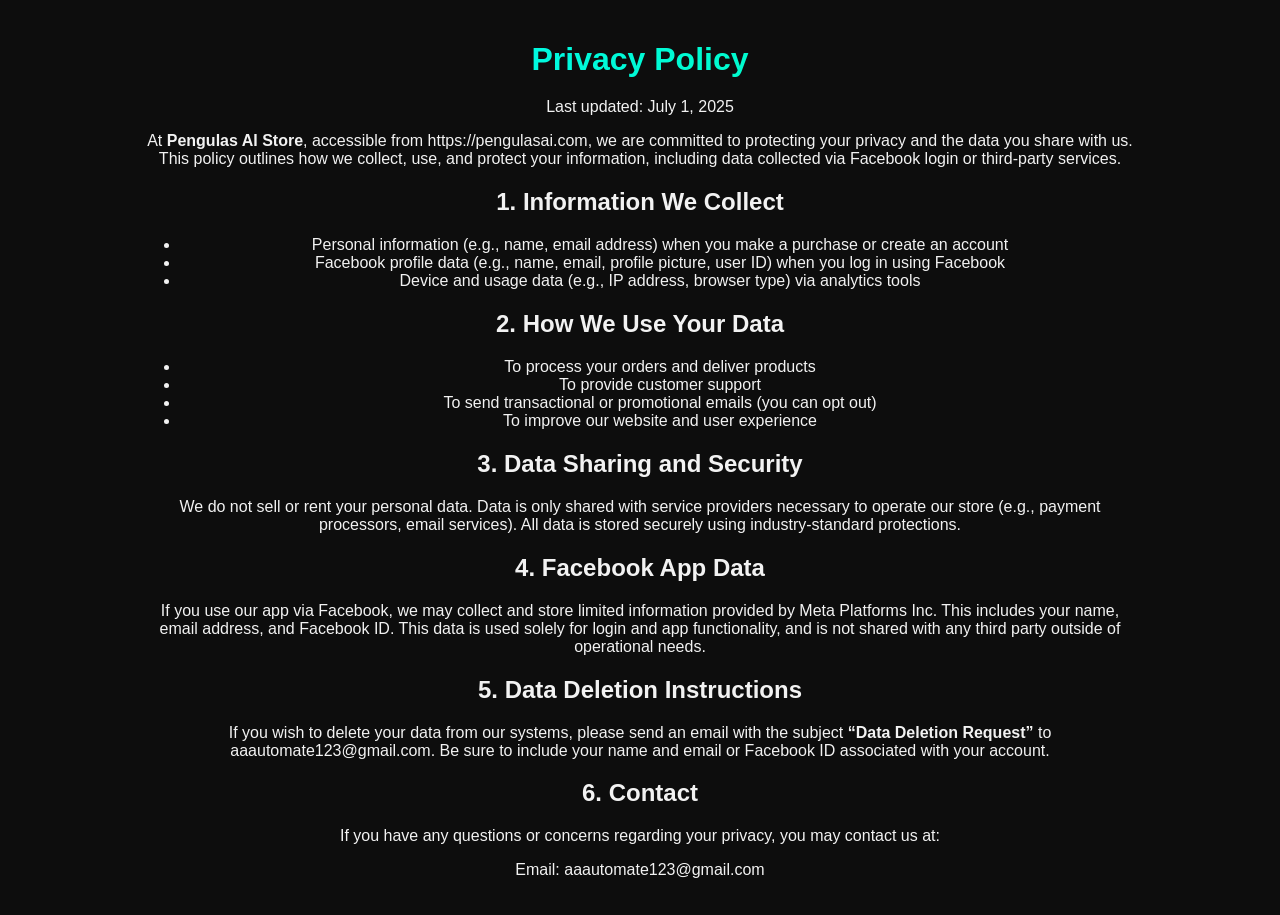
<file: privacy-policy.html>
<!DOCTYPE html>
<html lang="en">
<head>
  <meta charset="UTF-8">
  <title>Privacy Policy - Pengulas AI Store</title>
  <link rel="stylesheet" href="style.css">
</head>
<body>
  <div class="container">
    <h1>Privacy Policy</h1>
    <p>Last updated: July 1, 2025</p>

    <p>At <strong>Pengulas AI Store</strong>, accessible from <a href="https://pengulasai.com">https://pengulasai.com</a>, we are committed to protecting your privacy and the data you share with us. This policy outlines how we collect, use, and protect your information, including data collected via Facebook login or third-party services.</p>

    <h2>1. Information We Collect</h2>
    <ul>
      <li>Personal information (e.g., name, email address) when you make a purchase or create an account</li>
      <li>Facebook profile data (e.g., name, email, profile picture, user ID) when you log in using Facebook</li>
      <li>Device and usage data (e.g., IP address, browser type) via analytics tools</li>
    </ul>

    <h2>2. How We Use Your Data</h2>
    <ul>
      <li>To process your orders and deliver products</li>
      <li>To provide customer support</li>
      <li>To send transactional or promotional emails (you can opt out)</li>
      <li>To improve our website and user experience</li>
    </ul>

    <h2>3. Data Sharing and Security</h2>
    <p>We do not sell or rent your personal data. Data is only shared with service providers necessary to operate our store (e.g., payment processors, email services). All data is stored securely using industry-standard protections.</p>

    <h2>4. Facebook App Data</h2>
    <p>If you use our app via Facebook, we may collect and store limited information provided by Meta Platforms Inc. This includes your name, email address, and Facebook ID. This data is used solely for login and app functionality, and is not shared with any third party outside of operational needs.</p>

    <h2>5. Data Deletion Instructions</h2>
    <p>If you wish to delete your data from our systems, please send an email with the subject <strong>“Data Deletion Request”</strong> to <a href="mailto:aaautomate123@gmail.com">aaautomate123@gmail.com</a>. Be sure to include your name and email or Facebook ID associated with your account.</p>

    <h2>6. Contact</h2>
    <p>If you have any questions or concerns regarding your privacy, you may contact us at:</p>
    <p>Email: <a href="mailto:aaautomate123@gmail.com">aaautomate123@gmail.com</a></p>
  </div>
</body>
</html>
</file>
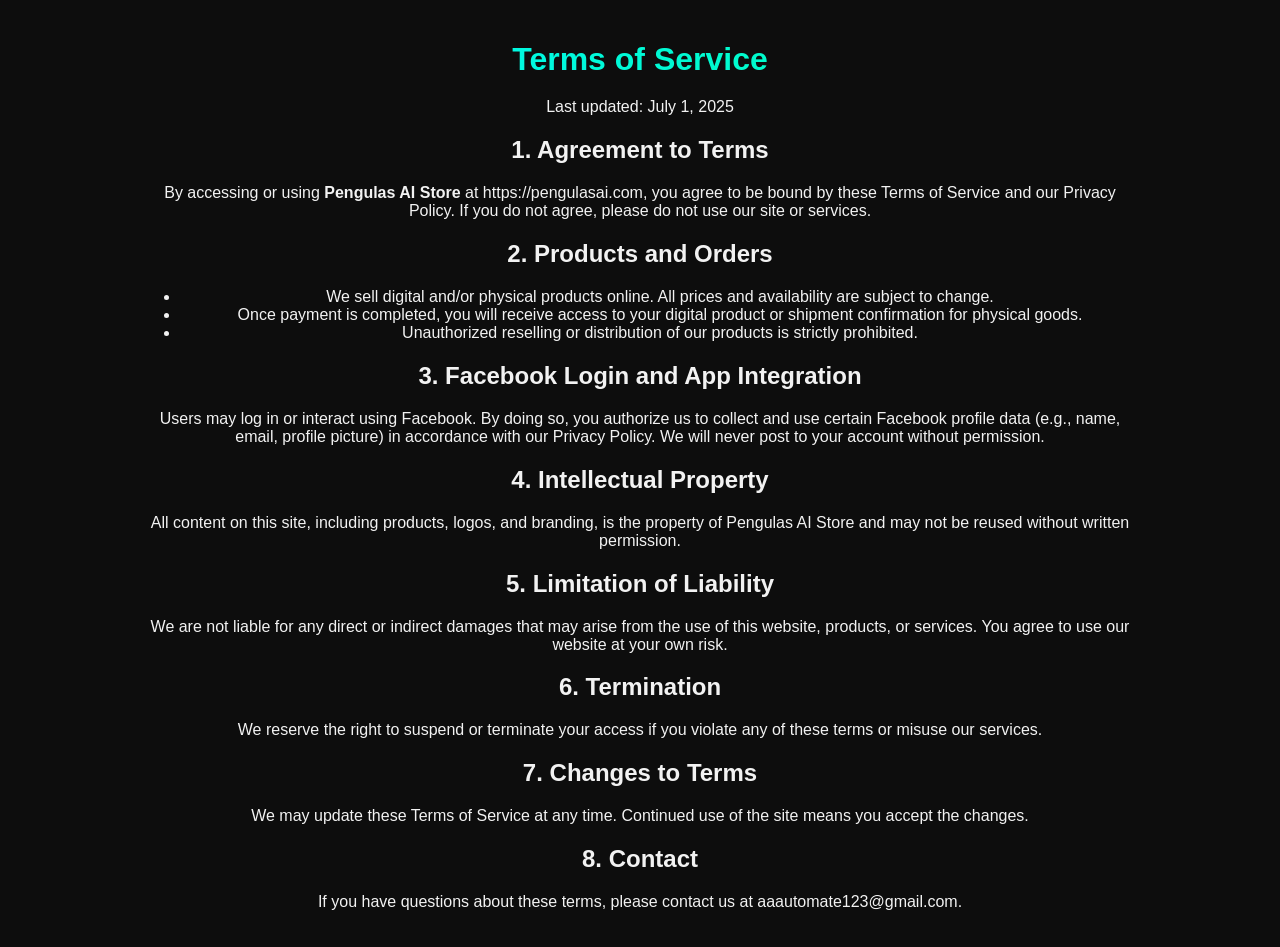
<file: terms-of-service.html>
<!DOCTYPE html>
<html lang="en">
<head>
  <meta charset="UTF-8">
  <title>Terms of Service - Pengulas AI Store</title>
  <link rel="stylesheet" href="style.css">
</head>
<body>
  <div class="container">
    <h1>Terms of Service</h1>
    <p>Last updated: July 1, 2025</p>

    <h2>1. Agreement to Terms</h2>
    <p>By accessing or using <strong>Pengulas AI Store</strong> at <a href="https://pengulasai.com">https://pengulasai.com</a>, you agree to be bound by these Terms of Service and our Privacy Policy. If you do not agree, please do not use our site or services.</p>

    <h2>2. Products and Orders</h2>
    <ul>
      <li>We sell digital and/or physical products online. All prices and availability are subject to change.</li>
      <li>Once payment is completed, you will receive access to your digital product or shipment confirmation for physical goods.</li>
      <li>Unauthorized reselling or distribution of our products is strictly prohibited.</li>
    </ul>

    <h2>3. Facebook Login and App Integration</h2>
    <p>Users may log in or interact using Facebook. By doing so, you authorize us to collect and use certain Facebook profile data (e.g., name, email, profile picture) in accordance with our Privacy Policy. We will never post to your account without permission.</p>

    <h2>4. Intellectual Property</h2>
    <p>All content on this site, including products, logos, and branding, is the property of Pengulas AI Store and may not be reused without written permission.</p>

    <h2>5. Limitation of Liability</h2>
    <p>We are not liable for any direct or indirect damages that may arise from the use of this website, products, or services. You agree to use our website at your own risk.</p>

    <h2>6. Termination</h2>
    <p>We reserve the right to suspend or terminate your access if you violate any of these terms or misuse our services.</p>

    <h2>7. Changes to Terms</h2>
    <p>We may update these Terms of Service at any time. Continued use of the site means you accept the changes.</p>

    <h2>8. Contact</h2>
    <p>If you have questions about these terms, please contact us at <a href="mailto:aaautomate123@gmail.com">aaautomate123@gmail.com</a>.</p>
  </div>
</body>
</html>
</file>
<file: style.css>
/* Font & background */
body {
  font-family: 'Segoe UI', sans-serif;
  background-color: #0d0d0d;
  color: #f2f2f2;
  margin: 0;
  padding: 0;
}

a {
  color: inherit;
  text-decoration: none;
}

.container {
  max-width: 1000px;
  margin: auto;
  padding: 20px;
  text-align: center;
}

h1 {
  font-size: 32px;
  background: linear-gradient(to right, #00f5ff, #00ffae);
  -webkit-background-clip: text;
  -webkit-text-fill-color: transparent;
  margin-bottom: 20px;
}

/* ========== Product List (Homepage) ========== */
#product-list {
  display: flex;
  justify-content: center;
  flex-wrap: wrap;
  gap: 24px;
  margin-top: 30px;
  text-align: left;
}


.product-card {
  background: #1a1a1a;
  border: 1px solid #2a2a2a;
  border-radius: 12px;
  padding: 16px;
  text-align: left;
  box-shadow: 0 0 10px rgba(0, 255, 200, 0.15);
  transition: transform 0.25s ease;
}

.product-card:hover {
  transform: scale(1.02);
  box-shadow: 0 0 18px rgba(0, 255, 200, 0.3);
}

.product-card img {
  width: 100%;
  height: auto;
  border-radius: 8px;
  margin-bottom: 10px;
}

.product-card h2 {
  font-size: 18px;
  margin: 8px 0 4px;
  color: #00ffe1;
}

.product-card p {
  font-size: 14px;
  color: #bbb;
}

.product-card .price {
  font-size: 16px;
  font-weight: bold;
  color: #00ffae;
  margin-top: 10px;
}

/* ========== Product Detail Page ========== */
.ebook-cover {
  max-width: 320px;
  width: 100%;
  border-radius: 10px;
  margin: 20px auto;
  box-shadow: 0 0 10px rgba(0, 255, 200, 0.25);
}

.price {
  font-size: 20px;
  font-weight: bold;
  color: #00ffae;
  margin: 15px 0;
}

.buy-button {
  background: linear-gradient(to right, #00ffae, #00f5ff);
  color: #000;
  padding: 14px 24px;
  border-radius: 8px;
  font-size: 16px;
  font-weight: bold;
  display: inline-block;
  margin-top: 20px;
  transition: all 0.25s ease;
  box-shadow: 0 0 8px rgba(0, 255, 200, 0.3);
}

.buy-button:hover {
  transform: scale(1.05);
  box-shadow: 0 0 14px rgba(0, 255, 200, 0.5);
}

.back-button {
  display: inline-block;
  margin-top: 10px;
  margin-bottom: 30px;
  padding: 10px 20px;
  background: transparent;
  color: #00ffe1;
  border: 1px solid #00ffe1;
  border-radius: 6px;
  font-size: 15px;
  transition: all 0.25s ease;
}

.back-button:hover {
  background: #00ffe1;
  color: #000;
  transform: translateX(-3px);
  box-shadow: 0 0 10px rgba(0, 255, 225, 0.3);
}

footer {
  margin-top: 40px;
  font-size: 14px;
  color: #777;
}

/* ========== Responsive Media Queries ========== */
@media (max-width: 768px) {
  .container {
    padding: 16px;
  }

  h1 {
    font-size: 26px;
  }

  .product-card {
    padding: 14px;
  }

  .product-card h2 {
    font-size: 17px;
  }

  .price {
    font-size: 18px;
  }

  .buy-button,
  .back-button {
    padding: 14px 24px;
    font-size: 16px;
  }
}

@media (max-width: 480px) {
  .container {
    padding: 18px 16px;
  }

  h1 {
    font-size: 22px;
  }

  .product-card {
    padding: 12px;
    margin: auto;
  }

  .product-card h2 {
    font-size: 16px;
  }

  .price {
    font-size: 17px;
  }

  .buy-button,
  .back-button {
    font-size: 16px;
    padding: 14px 24px;
    width: 100%;
    box-sizing: border-box;
  }

  .ebook-cover {
    max-width: 100%;
  }
}
</file>
